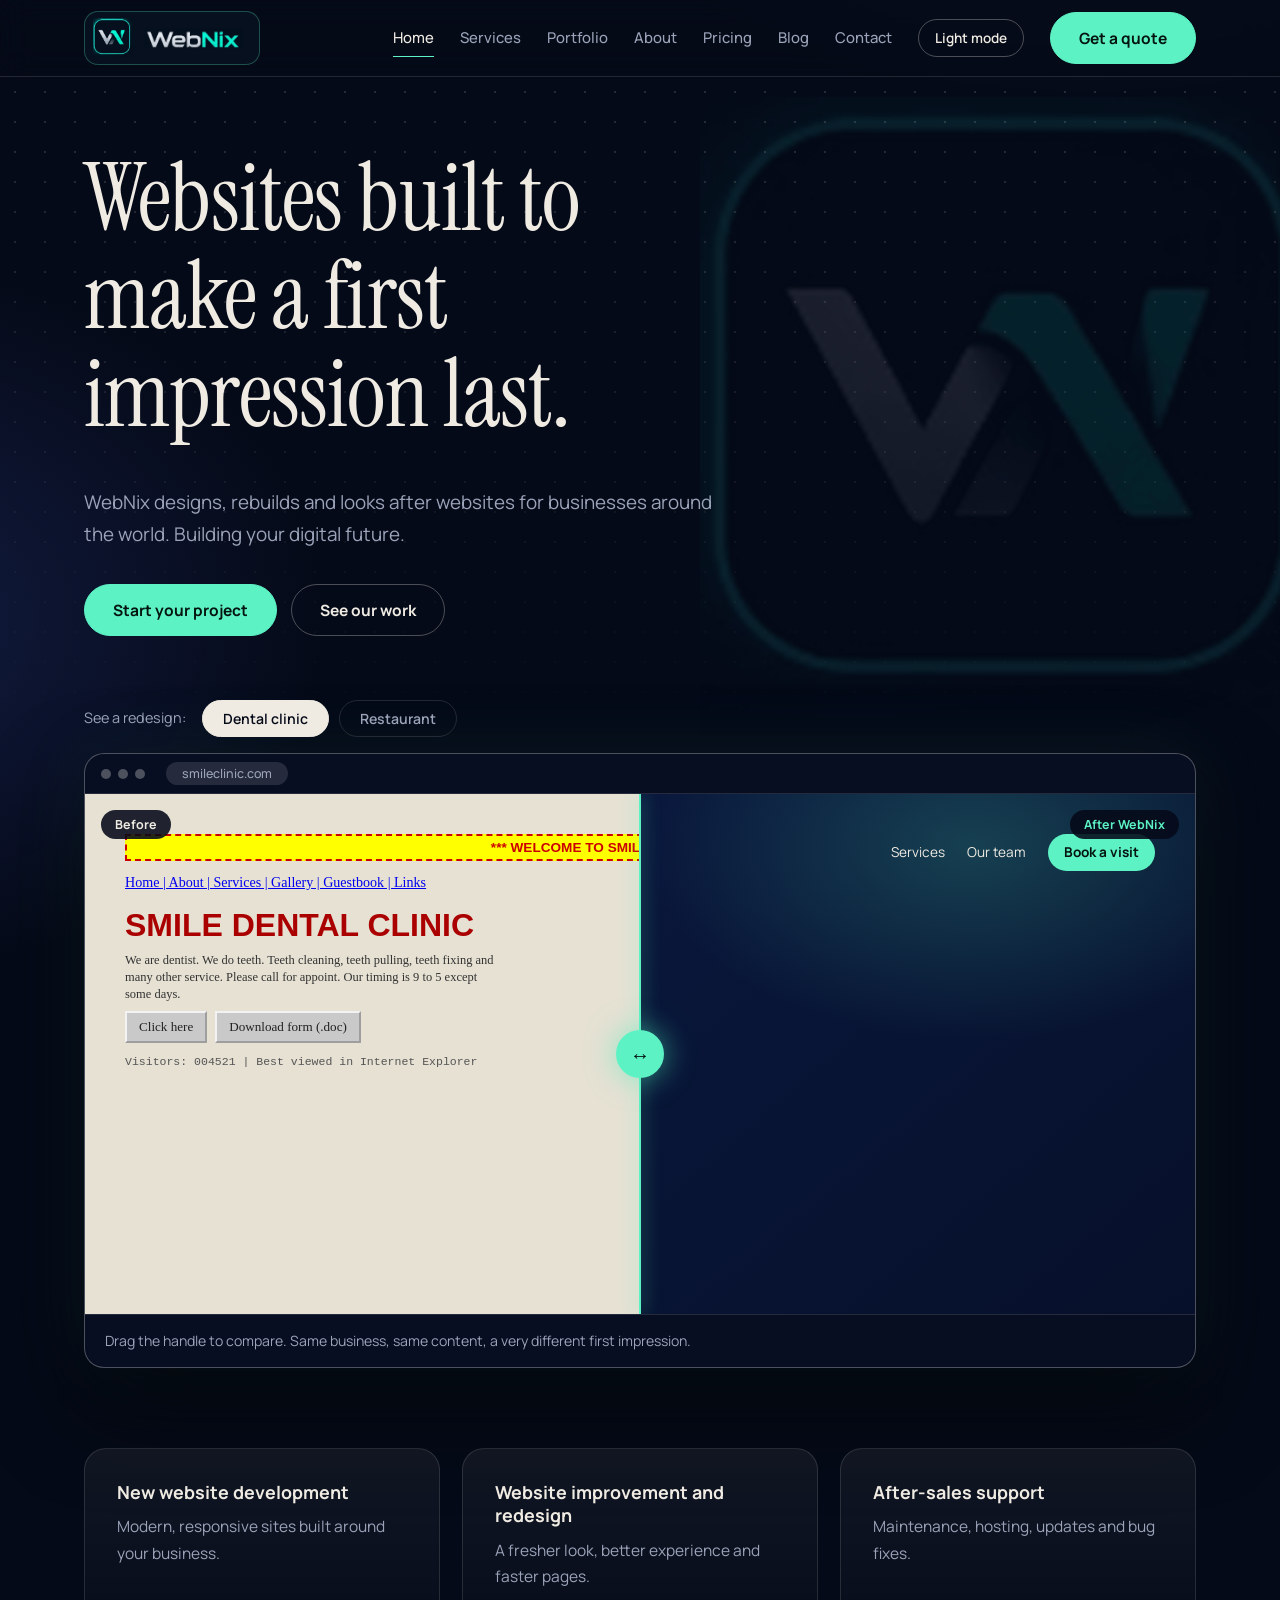
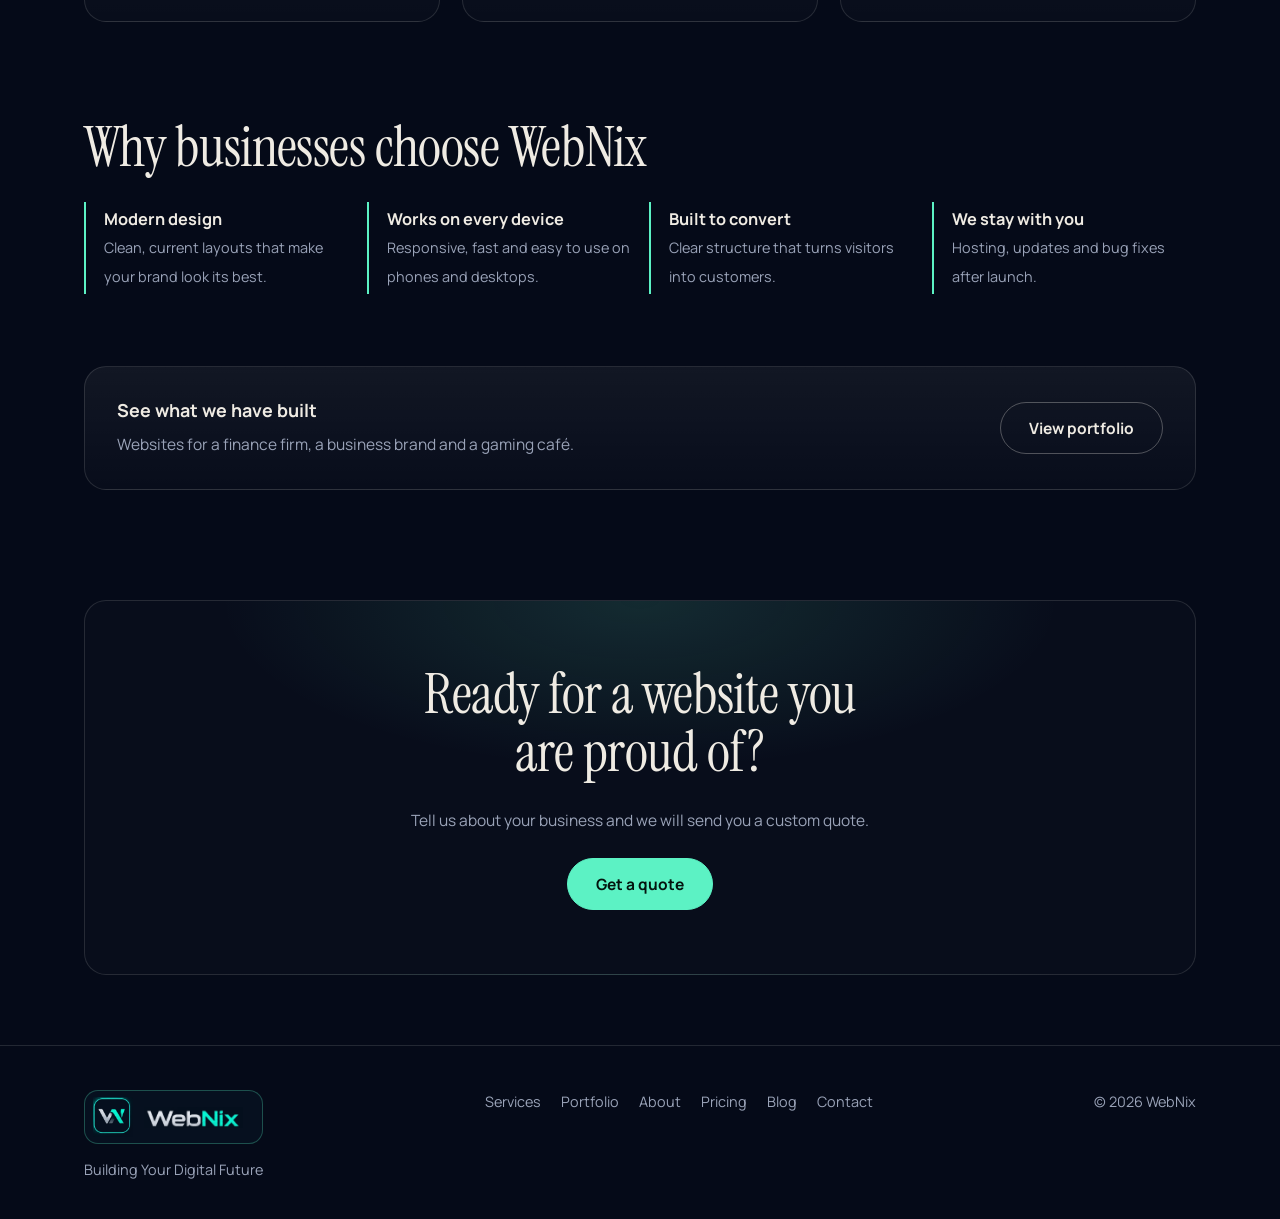
<file: webnix-website/index.html>
<!DOCTYPE html>
<html lang="en" data-theme="dark">
<head>
<meta charset="utf-8">
<meta name="viewport" content="width=device-width, initial-scale=1, viewport-fit=cover">
<title>WebNix | Building Your Digital Future</title>
<meta name="description" content="WebNix builds, redesigns and maintains modern websites for businesses worldwide.">
<link rel="preconnect" href="https://fonts.googleapis.com">
<link rel="preconnect" href="https://fonts.gstatic.com" crossorigin>
<link href="https://fonts.googleapis.com/css2?family=Instrument+Serif:ital@0;1&family=Manrope:wght@400;500;700;800&display=swap" rel="stylesheet">
<link rel="stylesheet" href="assets/css/style.css">
<link rel="icon" type="image/png" href="assets/img/favicon.png">
<meta name="theme-color" content="#050A18">
</head>
<body>
<header><div class="w bar">
<a class="logo" href="#home" aria-label="WebNix home"><span class="lm"></span><span class="lw"></span></a>
<nav class="mn" aria-label="Main"><a href="#home">Home</a><a href="#services">Services</a><a href="#portfolio">Portfolio</a><a href="#about">About</a><a href="#pricing">Pricing</a><a href="#blog">Blog</a><a href="#contact">Contact</a></nav>
<button class="tt" id="tt" type="button">Light mode</button>
<a class="btn hb" href="#contact">Get a quote</a>
</div></header>

<main>
<!-- HOME -->
<div class="pg hero" id="home" data-t="Building Your Digital Future"><div class="w">
<h1>Websites built to make a first impression last.</h1>
<p class="lead">WebNix designs, rebuilds and looks after websites for businesses around the world. Building your digital future.</p>
<div class="row"><a class="btn" href="#contact">Start your project</a><a class="btn g" href="#portfolio">See our work</a></div>

<div class="tabs" role="tablist"><span>See a redesign:</span><button role="tab" aria-selected="true" data-i="0">Dental clinic</button><button role="tab" aria-selected="false" data-i="1">Restaurant</button></div>
<div class="ba" id="ba">
<div class="fr"><span></span><span></span><span></span><em id="url">smileclinic.com</em></div>
<div class="stg">
<div class="ex" data-u="smileclinic.com">
<div class="pn af"><div class="nv"><b>Smile Clinic</b><span>Services</span><span>Our team</span><u>Book a visit</u></div><h4>Gentle dental care, booked in a minute.</h4><p>Family dentistry with same-week appointments.</p><span class="bt2">Book appointment</span><div class="ch"><i>Check-ups</i><i>Whitening</i><i>Braces</i></div></div>
<div class="pn bf"><div class="bn">*** WELCOME TO SMILE DENTAL CLINIC!!! ***</div><div class="nv">Home | About | Services | Gallery | Guestbook | Links</div><h4>SMILE DENTAL CLINIC</h4><p>We are dentist. We do teeth. Teeth cleaning, teeth pulling, teeth fixing and many other service. Please call for appoint. Our timing is 9 to 5 except some days.</p><span class="ob">Click here</span><span class="ob">Download form (.doc)</span><div class="ct2">Visitors: 004521 | Best viewed in Internet Explorer</div></div>
</div>
<div class="ex" data-u="bellacasa.com" hidden>
<div class="pn af"><div class="nv"><b>Bella Casa</b><span>Menu</span><span>Events</span><u>Reserve</u></div><h4>Fresh Italian, made every day.</h4><p>Reserve a table for tonight in under a minute.</p><span class="bt2">Reserve a table</span><div class="ch"><i>Menu</i><i>Private events</i><i>Takeaway</i></div></div>
<div class="pn bf"><div class="bn">*** BELLA CASA RESTAURANT - BEST FOOD IN TOWN!!! ***</div><div class="nv">Home | Our Menu (PDF) | Contact | Photos | Links</div><h4>BELLA CASA</h4><p>We make pizza and pasta and other food. Menu is PDF, please download and wait. To reserve table call us on phone. No online booking. Photos are coming soon (since 2013).</p><span class="ob">Download menu.pdf</span><span class="ob">Call us</span><div class="ct2">Visitors: 012388 | Best viewed in Internet Explorer</div></div>
</div>
<span class="tg l">Before</span><span class="tg r">After WebNix</span>
<div class="hd"></div>
<input type="range" min="0" max="100" value="50" aria-label="Drag to compare before and after">
</div>
<div class="cap">Drag the handle to compare. Same business, same content, a very different first impression.</div>
</div>

<div class="g3" style="margin-top:80px">
<a class="card" href="#services"><h3>New website development</h3><p>Modern, responsive sites built around your business.</p></a>
<a class="card" href="#services"><h3>Website improvement and redesign</h3><p>A fresher look, better experience and faster pages.</p></a>
<a class="card" href="#services"><h3>After-sales support</h3><p>Maintenance, hosting, updates and bug fixes.</p></a>
</div>
<h2 style="margin-top:96px">Why businesses choose WebNix</h2>
<div class="pr"><div><b>Modern design</b><span>Clean, current layouts that make your brand look its best.</span></div><div><b>Works on every device</b><span>Responsive, fast and easy to use on phones and desktops.</span></div><div><b>Built to convert</b><span>Clear structure that turns visitors into customers.</span></div><div><b>We stay with you</b><span>Hosting, updates and bug fixes after launch.</span></div></div>
<div class="card bnr" style="margin-top:72px"><div><h3>See what we have built</h3><p>Websites for a finance firm, a business brand and a gaming café.</p></div><a class="btn g" href="#portfolio">View portfolio</a></div>
</div></div>

<!-- SERVICES -->
<div class="pg" id="services" data-t="Services"><div class="w">
<div class="ph"><h2>Everything your website needs, from first build to long-term care.</h2><p class="lead">Three services that cover the full life of your site.</p></div>
<div class="sv"><div><h2>New website development</h2><p>We build modern, responsive and high-performing websites tailored to your business needs, helping you establish a strong digital presence and turn visitors into customers.</p></div>
<ul><li>Custom design that fits your brand</li><li>Responsive on phones, tablets and desktops</li><li>Fast loading and search-friendly</li><li>Contact forms and enquiry tools</li></ul></div>
<div class="sv"><div><h2>Website improvement and redesign</h2><p>Give your website a fresh, modern look. We improve design, user experience, speed and functionality to make your existing website more engaging and effective.</p></div>
<ul><li>Modern visual refresh</li><li>Clearer layout and navigation</li><li>Speed and performance improvements</li><li>New features and functionality</li></ul></div>
<div class="sv"><div><h2>After-sales support and maintenance</h2><p>We keep your website running smoothly with ongoing technical support, regular updates, bug fixes and maintenance whenever you need assistance.</p>
<div class="sup"><span>Maintenance</span><span>Hosting</span><span>Updates</span><span>Bug fixes</span></div></div>
<ul><li>Technical support when you need it</li><li>Regular updates to keep things current</li><li>Quick bug fixes</li><li>Reliable hosting</li></ul></div>
<div style="border-top:1px solid var(--line);padding-top:48px"><h2 style="font-size:clamp(1.8rem,3.4vw,2.6rem)">How a project runs</h2>
<div class="pr"><div><b>1. Discuss</b><span>You tell us about your business and goals.</span></div><div><b>2. Design</b><span>We shape the look and structure of your site.</span></div><div><b>3. Build</b><span>We develop, test and refine every page.</span></div><div><b>4. Launch and support</b><span>We go live and keep it running smoothly.</span></div></div></div>
</div></div>

<!-- PORTFOLIO -->
<div class="pg" id="portfolio" data-t="Portfolio"><div class="w">
<div class="ph"><h2>Websites we have built.</h2><p class="lead">A selection of recent projects. More are on the way.</p></div>
<div class="g3">
<a class="card" href="https://fintracksolution.com" target="_blank" rel="noopener"><div class="mk m1"><div class="t"><i></i><i></i><i></i><em>fintracksolution.com</em></div><div class="c"><b></b><u></u><s><i style="height:35%"></i><i style="height:55%"></i><i style="height:45%"></i><i style="height:80%"></i><i style="height:100%"></i></s></div></div><h3>FinTrack Solutions</h3><p>A website for a financial management firm.</p><div class="tags"><span>Business website</span></div></a>
<a class="card" href="https://thenexalyse.com" target="_blank" rel="noopener"><div class="mk m2"><div class="t"><i></i><i></i><i></i><em>thenexalyse.com</em></div><div class="c"><b></b><u></u><s><i style="height:60%"></i><i style="height:40%"></i><i style="height:90%"></i><i style="height:55%"></i><i style="height:70%"></i></s></div></div><h3>Nexalyse</h3><p>A modern, professional business website.</p><div class="tags"><span>Business website</span></div></a>
<a class="card" href="https://cafezero.co.in" target="_blank" rel="noopener"><div class="mk m3"><div class="t"><i></i><i></i><i></i><em>cafezero.co.in</em></div><div class="c"><h5>Your game. Your rules.</h5><p>Gaming cafe for PC, PS5 and F1 racing</p><div class="mb"><span>Book Your Slot</span><span>Explore Games</span></div></div></div><h3>ZERO Gaming Cafe</h3><p>A gaming café website with slot booking for PC, PS5 and F1 simulator sessions.</p><div class="tags"><span>Booking website</span></div></a>
</div></div></div>

<!-- ABOUT -->
<div class="pg" id="about" data-t="About"><div class="w">
<div class="ph"><h2>We help businesses grow and succeed in the digital world.</h2></div>
<div class="ab"><div>
<p class="lead">WebNix was built with a simple vision: to help businesses grow and succeed in the digital world.</p>
<p>Founded and led by Saahil Kap, WebNix is a web development company focused on creating modern, user-friendly and impactful websites. We believe every business deserves a strong online presence, regardless of its size.</p>
<p>From building websites from scratch to redesigning existing ones and providing ongoing support, we turn ideas into digital experiences that help businesses move forward.</p></div>
<p class="qt">Build better websites. Create better opportunities. Build your digital future.</p></div>
<div class="g3" style="margin-top:64px">
<div class="card"><h3>Modern</h3><p>Clean, current design that makes your business look its best.</p></div>
<div class="card"><h3>User-friendly</h3><p>Sites that are easy to use on any device, for every visitor.</p></div>
<div class="card"><h3>Impactful</h3><p>Websites that turn visitors into customers and help you move forward.</p></div>
</div></div></div>

<!-- PRICING -->
<div class="pg" id="pricing" data-t="Pricing"><div class="w">
<div class="ph"><h2>Packages for every stage of your business.</h2><p class="lead">Every project is different, so final pricing is a custom quote. Prices will be listed here soon.</p></div>
<div class="g3">
<div class="card pl"><h3>Starter</h3><p>For a clean, professional online presence.</p><div class="pc">Pricing coming soon</div><ul><li>Up to 5 pages</li><li>Responsive design</li><li>Contact form</li><li>Basic SEO setup</li></ul><a class="btn g" href="#contact">Get a quote</a></div>
<div class="card pl ft"><h3>Business</h3><p>For growing businesses that need more.</p><div class="pc">Pricing coming soon</div><ul><li>Up to 10 pages</li><li>Blog and analytics</li><li>Speed optimization</li><li>1 month of support</li></ul><a class="btn" href="#contact">Get a quote</a></div>
<div class="card pl"><h3>Premium</h3><p>For fully custom, feature-rich websites.</p><div class="pc">Pricing coming soon</div><ul><li>Fully custom design</li><li>Online store or integrations</li><li>Advanced SEO</li><li>Priority support plan</li></ul><a class="btn g" href="#contact">Get a quote</a></div>
</div>
<div class="card bnr"><div><h3>Need something different?</h3><p>Redesigns, support plans or a custom project. Tell us what you need and we will send a quote.</p></div><a class="btn" href="#contact">Get a quote</a></div>
<div style="margin-top:56px"><h2 style="font-size:clamp(1.8rem,3.4vw,2.6rem)">Common questions</h2>
<details><summary>Can you improve my existing website?</summary><p>Yes. We redesign and improve existing sites, including design, speed, user experience and features.</p></details>
<details><summary>Do you offer support after launch?</summary><p>Yes. Maintenance, hosting, updates and bug fixes are part of our after-sales service.</p></details>
<details><summary>How do I get a price?</summary><p>Send us a few details about your project from the contact page and we will reply with a custom quote.</p></details></div>
</div></div>

<!-- BLOG -->
<div class="pg" id="blog" data-t="Blog"><div class="w">
<div class="ph"><h2>Ideas for a better website.</h2><p class="lead">Practical advice on design, speed and support. Articles are coming soon.</p></div>
<div class="g3">
<div class="card"><div class="bt"></div><h3>Five signs your website needs a redesign</h3><p>How to tell when your site is costing you customers.</p></div>
<div class="card"><div class="bt"></div><h3>Why website speed matters</h3><p>Slow pages lose visitors. Here is what to fix first.</p></div>
<div class="card"><div class="bt"></div><h3>What website maintenance includes</h3><p>Updates, hosting, bug fixes and support, explained simply.</p></div>
</div></div></div>

<!-- CONTACT -->
<div class="pg" id="contact" data-t="Contact"><div class="w">
<div class="ph"><h2>Tell us about your website.</h2><p class="lead">Call, message or email us, or send the quote request below.</p></div>
<div class="ct"><div class="ws">
<a href="tel:+917666353870">+91 76663 53870<small>Call us</small></a>
<a href="https://wa.me/918767884003" target="_blank" rel="noopener">+91 87678 84003<small>Message us on WhatsApp</small></a>
<a href="mailto:sahil1224kap@gmail.com">sahil1224kap@gmail.com<small>Email us</small></a></div>
<div class="card"><h3>Get a quote</h3>
<label for="nm">Your name</label><input type="text" id="nm" autocomplete="name">
<label for="sv">What do you need?</label><select id="sv"><option>A new website</option><option>A website redesign</option><option>Support and maintenance</option><option>Not sure yet</option></select>
<label for="ms">Tell us a little more</label><textarea id="ms"></textarea>
<a class="btn" id="send" href="https://wa.me/918767884003" target="_blank" rel="noopener">Send on WhatsApp</a></div></div>
</div></div>
</main>

<div class="w" id="cta"><div class="card"><h2>Ready for a website you are proud of?</h2><p style="margin:0 auto 1.6em">Tell us about your business and we will send you a custom quote.</p><div class="row"><a class="btn" href="#contact">Get a quote</a></div></div></div>
<footer><div class="w"><div><a class="logo" href="#home" aria-label="WebNix home"><span class="lm"></span><span class="lw"></span></a><p style="margin:14px 0 0">Building Your Digital Future</p></div>
<nav aria-label="Footer"><a href="#services">Services</a><a href="#portfolio">Portfolio</a><a href="#about">About</a><a href="#pricing">Pricing</a><a href="#blog">Blog</a><a href="#contact">Contact</a></nav>
<span>&copy; 2026 WebNix</span></div></footer>

<script src="assets/js/main.js" defer></script>
</body>
</html>
</file>
<file: webnix-website/assets/css/style.css>
:root{--bg:#050A18;--bg2:#0B1430;--ink:#EFEBE3;--mut:#9AA3B8;--mint:#5CF2C4;--acc:#5CF2C4;--btx:#04140e;--line:rgba(239,235,227,.13);--ln2:rgba(239,235,227,.3);--c1:rgba(255,255,255,.055);--c2:rgba(255,255,255,.014);--hd:rgba(5,10,24,.8);--g1:rgba(92,242,196,.13);--g2:rgba(70,100,230,.2);--fb:#070e22;--in:rgba(255,255,255,.05);--sh:0 40px 90px rgba(0,0,0,.55),0 0 80px rgba(92,242,196,.08);--dot:rgba(239,235,227,.14);--wm:.1;
--mk:url("../img/logo-mark.png");--wd:url("../img/logo-wordmark.png");
--serif:'Instrument Serif',Georgia,serif;--sans:'Manrope','Segoe UI',Arial,sans-serif;box-sizing:border-box;color-scheme:dark;padding-top:env(safe-area-inset-top,0px);padding-bottom:env(safe-area-inset-bottom,0px)}
:root[data-theme="light"]{--bg:#F5F7FB;--bg2:#E6ECF7;--ink:#0B1430;--mut:#46536F;--mint:#4DEDBE;--acc:#087F61;--btx:#04140e;--line:rgba(11,20,48,.13);--ln2:rgba(11,20,48,.3);--c1:#FFFFFF;--c2:rgba(255,255,255,.7);--hd:rgba(245,247,251,.84);--g1:rgba(77,237,190,.26);--g2:rgba(90,130,255,.16);--fb:#FFFFFF;--in:#FFFFFF;--sh:0 34px 80px rgba(20,40,90,.2);--dot:rgba(11,20,48,.16);--wm:.16;color-scheme:light}
*,*::before,*::after{box-sizing:inherit}
[hidden]{display:none!important}
html{scroll-padding-top:calc(90px + env(safe-area-inset-top,0px))}
body{margin:0;color:var(--mut);font:400 16.5px/1.7 var(--sans);overflow-x:hidden;background:radial-gradient(900px 520px at 85% -8%,var(--g1),transparent 62%),radial-gradient(800px 600px at -12% 22%,var(--g2),transparent 60%),var(--bg) no-repeat}
body::before{content:"";position:fixed;inset:0 0 auto;height:env(safe-area-inset-top,0px);background:var(--bg);z-index:50}
h1,h2{font:400 clamp(2.1rem,4.6vw,3.5rem)/1.04 var(--serif);color:var(--ink);margin:0 0 .45em;letter-spacing:-.01em}
h1{font-size:clamp(2.9rem,7.4vw,5.9rem);max-width:14ch}
h3{font:700 1.12rem/1.3 var(--sans);color:var(--ink);margin:0 0 .5em}
p{margin:0 0 1em;max-width:60ch}
a{color:inherit}
:focus-visible{outline:2px solid var(--acc);outline-offset:3px}
.w{max-width:1160px;margin:0 auto;padding:0 24px}
.pg{padding:84px 0 40px}
.lead{font-size:1.18rem;max-width:54ch}
header{position:sticky;top:env(safe-area-inset-top,0px);z-index:60;background:var(--hd);backdrop-filter:blur(16px);border-bottom:1px solid var(--line)}
.bar{display:flex;align-items:center;gap:26px;min-height:76px;flex-wrap:wrap}
.logo{display:flex;align-items:center;gap:10px;text-decoration:none;background:#06101f;border:1px solid rgba(92,242,196,.28);border-radius:14px;padding:6px 16px 6px 8px}
.lm{width:40px;height:40px;background:var(--mk) center/contain no-repeat}
.lw{width:100px;height:21px;background:var(--wd) center/contain no-repeat}
.mn{display:flex;gap:26px;margin-left:auto}
.mn a{text-decoration:none;font-size:.93rem;font-weight:500;padding:6px 0;border-bottom:1.5px solid transparent;white-space:nowrap}
.mn a:hover{color:var(--ink)}
.mn a[aria-current]{color:var(--ink);border-color:var(--acc)}
.tt{background:transparent;border:1px solid var(--ln2);color:var(--ink);border-radius:99px;padding:9px 16px;font:600 .85rem var(--sans);cursor:pointer}
.tt:hover{border-color:var(--acc)}
.btn{display:inline-block;background:var(--mint);color:var(--btx);font:700 .97rem var(--sans);padding:14px 28px;border-radius:999px;text-decoration:none;border:1.5px solid var(--mint);cursor:pointer;transition:box-shadow .25s}
.btn:hover{box-shadow:0 0 34px rgba(77,237,190,.55)}
.btn.g{background:transparent;color:var(--ink);border-color:var(--ln2)}
.btn.g:hover{border-color:var(--acc);box-shadow:none}
.row{display:flex;gap:14px;flex-wrap:wrap}
.card{border:1px solid var(--line);border-radius:22px;padding:32px;background:linear-gradient(180deg,var(--c1),var(--c2))}
:root[data-theme="light"] .card{box-shadow:0 10px 40px rgba(20,40,90,.07)}
.card p{font-size:.97rem;margin:0}
a.card{display:block;text-decoration:none;transition:border-color .25s,box-shadow .25s}
a.card:hover{border-color:var(--acc)}
.g3{display:grid;gap:22px;grid-template-columns:repeat(auto-fit,minmax(270px,1fr))}
.hero{padding-top:72px;position:relative}
.hero::before{content:"";position:absolute;right:-60px;top:20px;width:min(640px,78vw);aspect-ratio:1;background:var(--mk) center/contain no-repeat;opacity:var(--wm);pointer-events:none}
.hero::after{content:"";position:absolute;inset:0 0 auto;height:760px;background-image:radial-gradient(var(--dot) 1.2px,transparent 1.6px);background-size:30px 30px;-webkit-mask-image:linear-gradient(to bottom,#000 10%,transparent 90%);mask-image:linear-gradient(to bottom,#000 10%,transparent 90%);pointer-events:none}
.hero>.w{position:relative;z-index:1}
.hero .lead{margin:.2em 0 1.8em}
.tabs{display:flex;gap:10px;margin:64px 0 16px;align-items:center;flex-wrap:wrap}
.tabs span{margin-right:6px;font-size:.9rem}
.tabs button{background:transparent;border:1px solid var(--line);color:var(--mut);border-radius:99px;padding:8px 20px;font:600 .88rem var(--sans);cursor:pointer}
.tabs button[aria-selected=true]{background:var(--ink);color:var(--bg);border-color:var(--ink)}

/* before/after */
.ba{border:1px solid var(--ln2);border-radius:20px;overflow:hidden;background:var(--fb);box-shadow:var(--sh);--p:50}
.fr{display:flex;align-items:center;gap:7px;height:40px;padding:0 16px;border-bottom:1px solid var(--line)}
.fr span{width:10px;height:10px;border-radius:50%;background:var(--ln2)}
.fr em{margin-left:14px;font:500 .78rem var(--sans);font-style:normal;padding:3px 16px;border-radius:99px;background:var(--line)}
.stg{position:relative;height:clamp(360px,52vw,520px);overflow:hidden;user-select:none;touch-action:pan-y}
.ex{position:absolute;inset:0}
.pn{position:absolute;inset:0;padding:clamp(18px,3.4vw,40px)}
.af{background:radial-gradient(500px 300px at 80% 10%,rgba(77,237,190,.2),transparent 65%),linear-gradient(140deg,#0B1B45,#06102a);color:#EFEBE3}
.af .nv{display:flex;gap:22px;align-items:center;font-size:.85rem;margin-bottom:clamp(18px,4vw,48px)}
.af .nv b{margin-right:auto;font:400 1.5rem var(--serif)}
.af .nv u{text-decoration:none;padding:7px 16px;border-radius:99px;background:#5CF2C4;color:#04140e;font-weight:700}
.af h4{font:400 clamp(1.9rem,4.8vw,3.7rem)/1.02 var(--serif);margin:0 0 12px;max-width:14ch}
.af p{font-size:.95rem;max-width:36ch;margin-bottom:18px}
.af .bt2{display:inline-block;padding:11px 24px;border-radius:99px;background:#5CF2C4;color:#04140e;font-weight:700;font-size:.9rem}
.af .ch{display:flex;gap:10px;margin-top:22px;flex-wrap:wrap}
.af .ch i{font-style:normal;font-size:.82rem;padding:9px 18px;border-radius:99px;border:1px solid rgba(92,242,196,.4);background:rgba(92,242,196,.08)}
.bf{background:#e6e1d3;color:#222;font-family:'Times New Roman',serif;clip-path:inset(0 calc(100% - var(--p)*1%) 0 0);overflow:hidden}
.bf .bn{background:#ff0;color:#c00;border:2px dashed #c00;text-align:center;font:700 .85rem Arial,sans-serif;padding:4px;margin-bottom:10px}
.bf .nv{font-size:.88rem;color:#00e;text-decoration:underline;margin-bottom:12px}
.bf h4{font:700 clamp(1.2rem,2.8vw,2rem) Impact,'Arial Black',sans-serif;margin:0 0 8px;color:#a00}
.bf p{font-size:.78rem;color:#333;line-height:1.35;margin:0 0 8px}
.bf .ob{display:inline-block;padding:3px 12px;background:#c9c9c9;border:2px outset #f2f2f2;font-size:.82rem;margin-right:8px}
.bf .ct2{margin-top:12px;font:.72rem 'Courier New',monospace;color:#555}
.tg{position:absolute;top:16px;z-index:3;padding:6px 14px;border-radius:99px;font:700 .78rem var(--sans);background:rgba(5,10,24,.88);color:#EFEBE3}
.tg.l{left:16px}.tg.r{right:16px;color:#5CF2C4}
.hd{position:absolute;top:0;bottom:0;left:calc(var(--p)*1%);width:2px;background:var(--mint);transform:translateX(-50%);z-index:4;pointer-events:none;box-shadow:0 0 18px var(--mint)}
.hd::after{content:"\2194";position:absolute;top:50%;left:50%;width:48px;height:48px;margin:-24px;border-radius:50%;background:var(--mint);color:#04140e;display:grid;place-items:center;font:700 1.25rem var(--sans);box-shadow:0 0 30px rgba(77,237,190,.6)}
.ba input{position:absolute;inset:0;width:100%;height:100%;opacity:0;cursor:ew-resize;z-index:5;margin:0}
.ba:focus-within .hd::after{outline:2px solid #fff;outline-offset:3px}
.cap{padding:14px 20px;font-size:.88rem;border-top:1px solid var(--line)}

/* inner pages */
.ph{margin-bottom:56px}
.sv{display:grid;grid-template-columns:1fr 1fr;gap:48px;padding:48px 0;border-top:1px solid var(--line);align-items:start}
.sv ul,.pl ul{list-style:none;padding:0;margin:0}
.sv li,.pl li{padding:10px 0;border-bottom:1px solid var(--line);font-size:.96rem}
.sv li::before,.pl li::before{content:"\2713";color:var(--acc);margin-right:12px;font-weight:700}
.sv h2{font-size:clamp(1.8rem,3.4vw,2.6rem)}
.pr{display:grid;gap:18px;grid-template-columns:repeat(auto-fit,minmax(220px,1fr));margin-top:20px}
.pr div{border-left:2px solid var(--acc);padding:4px 0 4px 18px}
.pr b{display:block;color:var(--ink);font-size:1.02rem}.pr span{font-size:.9rem}
.sup{display:flex;flex-wrap:wrap;gap:12px;margin-top:20px}
.sup span{border:1px solid var(--acc);color:var(--ink);border-radius:99px;padding:9px 22px;font-weight:500}
.mk{height:230px;border-radius:14px;margin-bottom:24px;overflow:hidden;border:1px solid var(--line);display:flex;flex-direction:column;color:#fff}
.mk .t{height:30px;display:flex;gap:6px;align-items:center;padding:0 12px;background:rgba(0,0,0,.4);font-size:.65rem}
.mk .t i{width:8px;height:8px;border-radius:50%;background:rgba(255,255,255,.3)}
.mk .t em{margin-left:8px;font-style:normal;opacity:.7}
.mk .c{flex:1;padding:18px;display:flex;flex-direction:column;gap:10px;justify-content:flex-end}
.mk .c b{height:14px;width:50%;border-radius:7px;background:rgba(255,255,255,.85)}
.mk .c u{height:8px;width:75%;border-radius:4px;background:rgba(255,255,255,.35)}
.mk .c s{display:flex;align-items:flex-end;gap:8px;height:80px;margin-top:6px}
.mk .c s i{flex:1;border-radius:6px 6px 0 0;background:rgba(255,255,255,.22)}
.m1{background:linear-gradient(150deg,#0f3a7a,#071a3d)}.m1 .c s i{background:rgba(92,242,196,.55)}
.m2{background:linear-gradient(150deg,#4b2a9c,#150b3a)}
.m3{background:#08090B}.m3 .c{justify-content:center;gap:12px}
.m3 h5{font:400 2.1rem/1 var(--serif);margin:0;color:#fff}.m3 p{margin:0;font-size:.75rem;color:#aaa}
.m3 .mb{display:flex;gap:8px}.m3 .mb span{font-size:.7rem;padding:6px 14px;border-radius:99px;background:#fff;color:#08090B;font-weight:700}.m3 .mb span+span{background:transparent;color:#fff;border:1px solid #555}
.tags{display:flex;gap:8px;margin:14px 0 0;flex-wrap:wrap}.tags span{font-size:.78rem;border:1px solid var(--line);border-radius:99px;padding:3px 12px}
.ab{display:grid;grid-template-columns:1.1fr .9fr;gap:60px;align-items:start}
.qt{font:400 clamp(1.7rem,3.2vw,2.5rem)/1.2 var(--serif);color:var(--ink);border-left:2px solid var(--acc);padding-left:26px}
.pl{display:flex;flex-direction:column}
.pl .pc{font:400 1.7rem var(--serif);color:var(--ink);margin:2px 0 12px}
.pl ul{margin:10px 0 28px;flex:1}
.pl.ft{border-color:var(--acc);box-shadow:0 0 60px rgba(77,237,190,.12)}
.bnr{display:flex;justify-content:space-between;align-items:center;gap:24px;flex-wrap:wrap;margin-top:22px}
details{border-bottom:1px solid var(--line);padding:18px 0}
summary{cursor:pointer;color:var(--ink);font-weight:700}
details p{margin:12px 0 0}
.bt{height:130px;border-radius:14px;margin-bottom:22px;background:linear-gradient(135deg,var(--bg2),#2a5cc0)}
.ct{display:grid;grid-template-columns:.9fr 1.1fr;gap:56px}
.ws a{display:block;padding:18px 0;border-bottom:1px solid var(--line);text-decoration:none;color:var(--ink);font-size:1.15rem;font-weight:500}
.ws a small{display:block;color:var(--mut);font-size:.84rem;font-weight:400}
.ws a:hover{color:var(--acc)}
label{display:block;font-size:.88rem;margin:0 0 6px;color:var(--ink)}
input[type=text],select,textarea{width:100%;background:var(--in);border:1px solid var(--line);border-radius:12px;padding:13px 15px;color:var(--ink);font:inherit;margin-bottom:18px}
select option{color:#111}
textarea{min-height:130px;resize:vertical}
#cta{margin-top:70px}
#cta .card{text-align:center;padding:64px 24px;background:radial-gradient(600px 240px at 50% 0,var(--g1),transparent 70%),var(--c2)}
#cta h2{margin-left:auto;margin-right:auto;max-width:18ch}
#cta .row{justify-content:center}
footer{margin-top:70px;border-top:1px solid var(--line);padding:44px 0 36px;font-size:.9rem}
footer .w{display:flex;justify-content:space-between;gap:30px;flex-wrap:wrap;align-items:flex-start}
footer nav{display:flex;gap:20px;flex-wrap:wrap}footer nav a{text-decoration:none}footer nav a:hover{color:var(--acc)}
@media(max-width:860px){.mn{order:3;width:100%;margin:0;overflow-x:auto;padding-bottom:6px;scrollbar-width:none}.bar{gap:12px;padding-bottom:4px}.hb{margin-left:auto}.sv,.ab,.ct{grid-template-columns:1fr;gap:28px}.pg{padding-top:56px}.hero{padding-top:44px}.af .nv span{display:none}.tabs{margin-top:44px}}
@media(prefers-reduced-motion:reduce){*{transition:none!important}}
</file>
